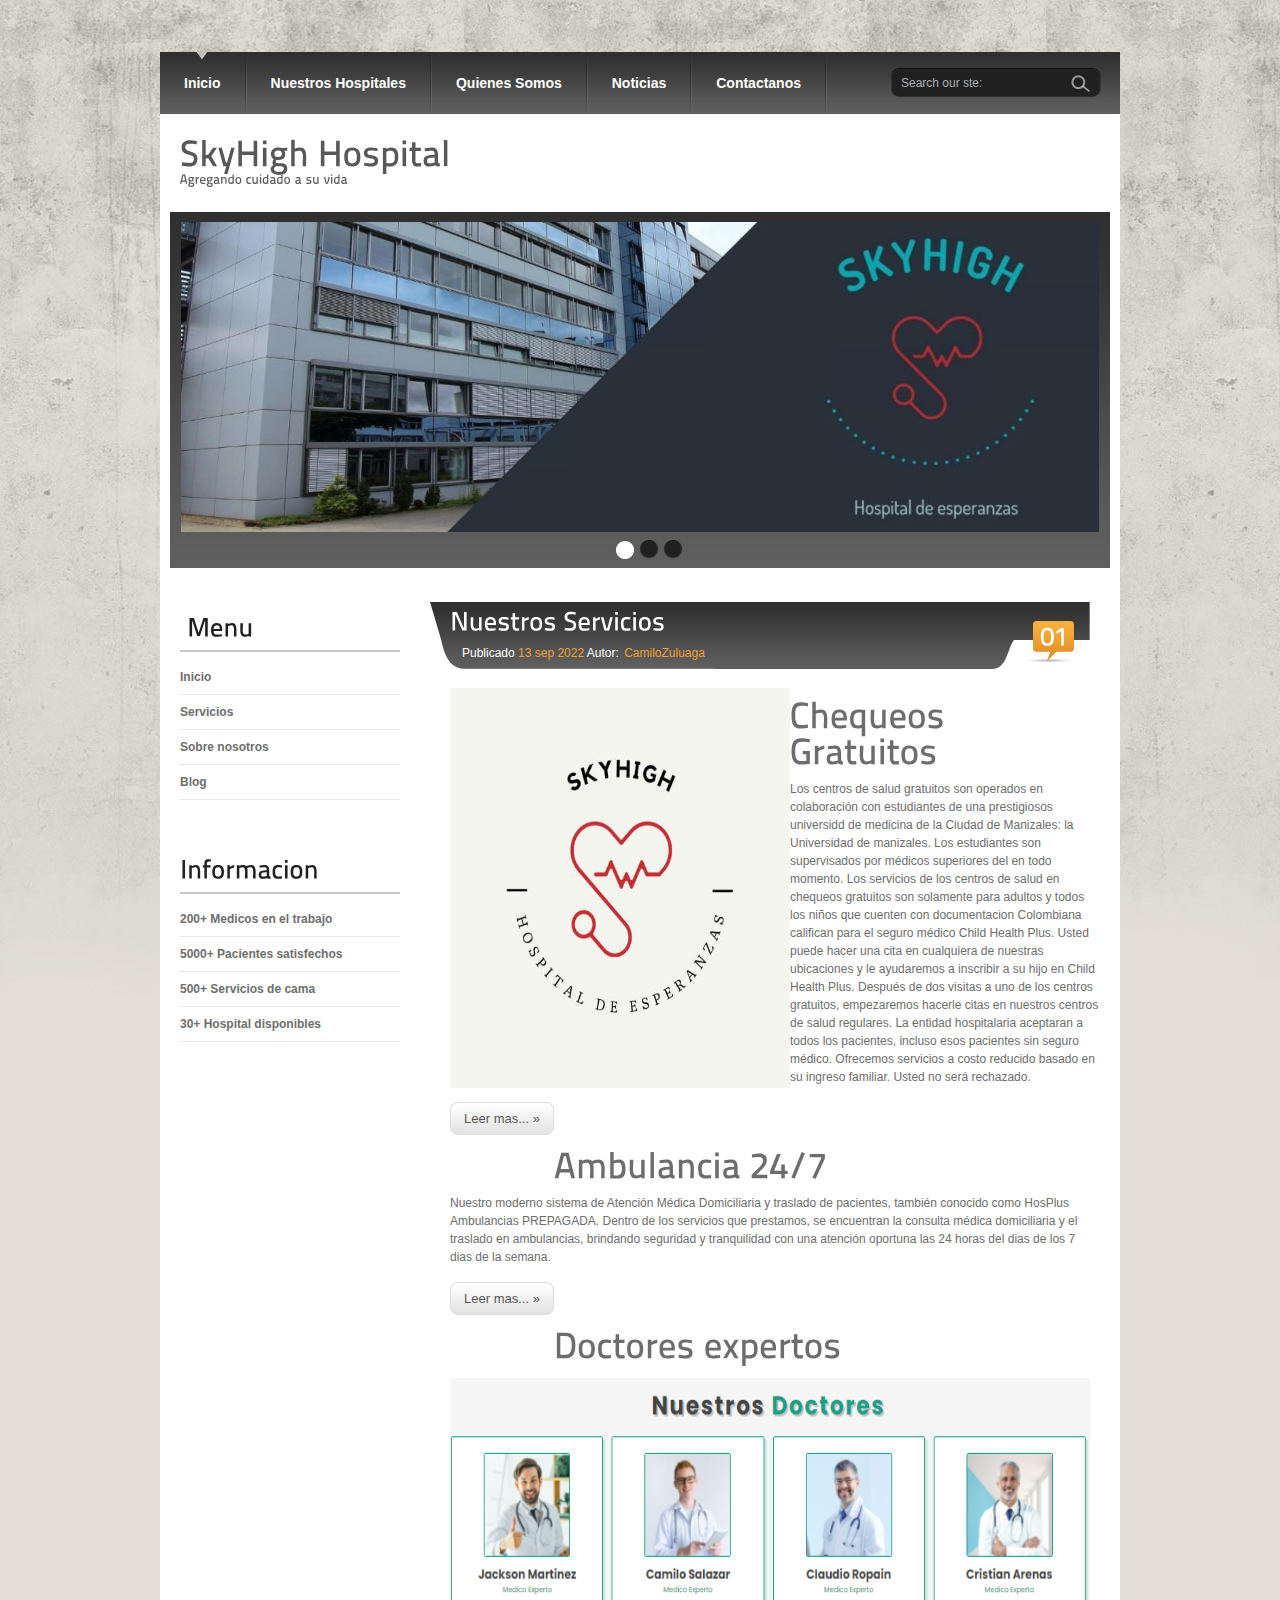
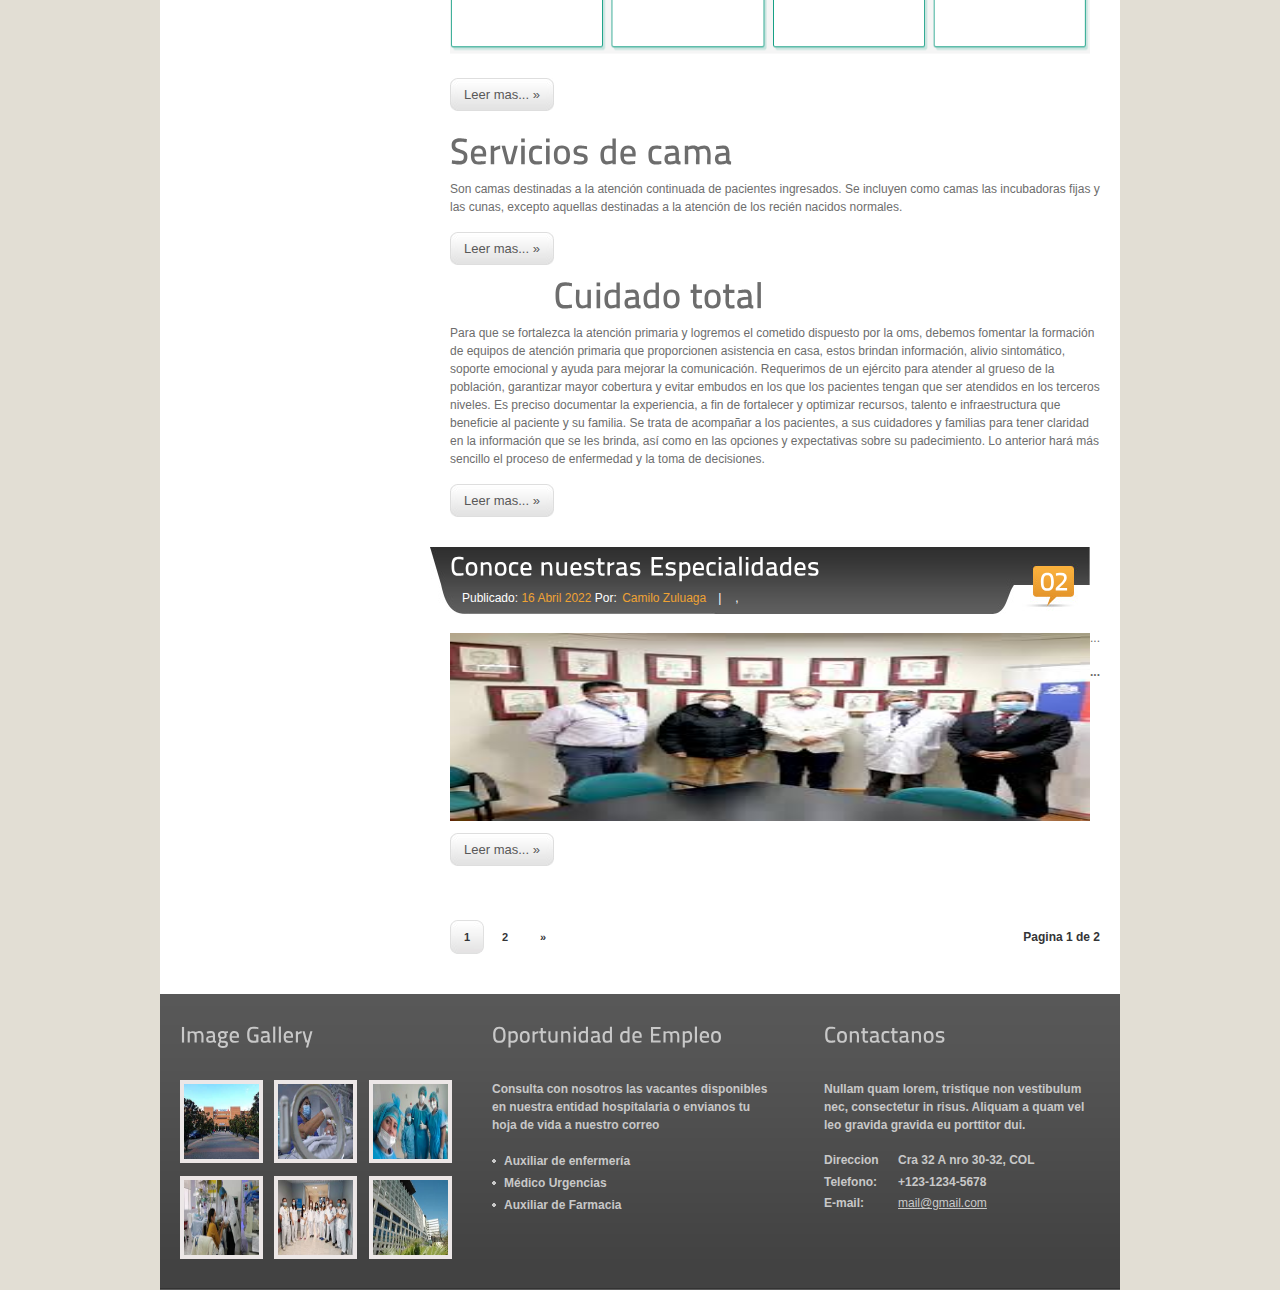
<file: Trabajo Semana Santa/Taller/Hospital/index.html>
<head>
<title>SkyHigh Hospital</title>
<meta http-equiv="Content-Type" content="text/html; charset=utf-8" />
<link href="css/style.css" rel="stylesheet" type="text/css" />
<link rel="stylesheet" type="text/css" href="css/coin-slider.css" />
<script type="text/javascript" src="js/cufon-yui.js"></script>
<script type="text/javascript" src="js/cufon-titillium-600.js"></script>
<script type="text/javascript" src="js/jquery-1.4.2.min.js"></script>
<script type="text/javascript" src="js/script.js"></script>
<script type="text/javascript" src="js/coin-slider.min.js"></script>
</head>
<body>
<div class="main">
  <div class="header">
    <div class="header_resize">
      <div class="menu_nav">
        <ul>
          <li class="active"><a href="index.html"><span>Inicio</span></a></li>
          <li><a href="support.html"><span>Nuestros Hospitales</span></a></li>
          <li><a href="about.html"><span>Quienes Somos</span></a></li>
          <li><a href="blog.html"><span>Noticias</span></a></li>
          <li><a href="contact.html"><span>Contactanos</span></a></li>
        </ul>
      </div>
      <div class="searchform">
        <form id="formsearch" name="formsearch" method="post" action="#">
          <span>
          <input name="editbox_search" class="editbox_search" id="editbox_search" maxlength="80" value="Search our ste:" type="text" />
          </span>
          <input name="button_search" src="images/search.gif" class="button_search" type="image" />
        </form>
      </div>
      <div class="clr"></div>
      <div class="logo">
        <h1><a href="index.html">SkyHigh <span>Hospital</span> <small>Agregando cuidado a su vida</small></a></h1>
      </div>
      <div class="clr"></div>
      <div class="slider">
        <div id="coin-slider"> <a href="#"><img src="images/slide1.jpg" width="118" height="110" alt="" /> </a> <a href="#"><img src="images/slide2.jpg" width="918" height="310" alt="" /> </a> <a href="#"><img src="images/slide3.jpg" width="918" height="310" alt="" /> </a> </div>
        <div class="clr"></div>
      </div>
      <div class="clr"></div>
    </div>
  </div>
  <div class="content">
    <div class="content_resize">
      <div class="mainbar">
        <div class="article">
          <h2><span>Nuestros </span>Servicios</h2>
          <p class="infopost">Publicado  <span class="date">13 sep 2022</span> Autor: <a href="#">CamiloZuluaga</a> <a href="#" class="com"><span>01</span></a> </p>
          <div class="clr"></div>
          <div class="img"><img src="images/img1.jpg" width="340" height="400" alt="" class="fl" /></div>
          <div class="post_content">

            <h1>Chequeos Gratuitos</h1>
            <p>Los centros de salud gratuitos son operados en colaboración con estudiantes de una prestigiosos universidd de medicina de la Ciudad de Manizales: la Universidad de manizales. Los estudiantes son supervisados por médicos superiores del en todo momento. Los servicios de los centros de salud en chequeos gratuitos son solamente para adultos y todos los niños que cuenten con documentacion Colombiana califican para el seguro médico Child Health Plus. Usted puede hacer una cita en cualquiera de nuestras ubicaciones y le ayudaremos a inscribir a su hijo en Child Health Plus. Después de dos visitas a uno de los centros gratuitos, empezaremos hacerle citas en nuestros centros de salud regulares. La entidad hospitalaria aceptaran a todos los pacientes, incluso esos pacientes sin seguro médico. Ofrecemos servicios a costo reducido basado en su ingreso familiar. Usted no será rechazado. </p>
            <p class="spec"><a href="#" class="rm">Leer mas... &raquo;</a></p>

            <h1>Ambulancia 24/7</h1>
            <p>Nuestro moderno sistema de Atención Médica Domiciliaria y traslado de pacientes, también conocido como HosPlus Ambulancias PREPAGADA. Dentro de los servicios que prestamos, se encuentran la consulta médica domiciliaria y el traslado en ambulancias, brindando seguridad y tranquilidad con una atención oportuna las 24 horas del dias de los 7 dias de la semana.</p>
            <p class="spec"><a href="#" class="rm">Leer mas... &raquo;</a></p>

            <h1>Doctores expertos</h1>
            <div class="img"><img src="images/img4.jpg" width="640" height="288" alt="" class="fl" /></div>
            <br> <br>
            <p class="spec"><a href="#" class="rm">Leer mas... &raquo;</a></p>
<div>
  <p class="color"> Hola</p>
</div>
            <h1>Servicios de cama</h1>
            <p>Son camas destinadas a la atención continuada de pacientes ingresados. Se incluyen como camas las incubadoras fijas y las cunas, excepto aquellas destinadas a la atención de los recién nacidos normales.</p>
            <p class="spec"><a href="#" class="rm">Leer mas... &raquo;</a></p>

            <h1>Cuidado total</h1>
            <p>Para que se fortalezca la atención primaria y logremos el cometido dispuesto por la oms, debemos fomentar la formación de equipos de atención primaria que proporcionen asistencia en casa, estos brindan información, alivio sintomático, soporte emocional y ayuda para mejorar la comunicación. Requerimos de un ejército para atender al grueso de la población, garantizar mayor cobertura y evitar embudos en los que los pacientes tengan que ser atendidos en los terceros niveles. Es preciso documentar la experiencia, a fin de fortalecer y optimizar recursos, talento e infraestructura que beneficie al paciente y su familia. Se trata de acompañar a los pacientes, a sus cuidadores y familias para tener claridad en la información que se les brinda, así como en las opciones y expectativas sobre su padecimiento. Lo anterior hará más sencillo el proceso de enfermedad y la toma de decisiones.</p>
            <p class="spec"><a href="#" class="rm">Leer mas... &raquo;</a></p>

            
          </div>



          <div class="clr"></div>
        </div>
        <div class="article">
          <h2><span>Conoce nuestras</span> Especialidades</h2>
          <p class="infopost">Publicado: <span class="date">16 Abril 2022</span> Por: <a href="#">Camilo Zuluaga</a> &nbsp;&nbsp;|&nbsp;&nbsp; <a href="#"></a>, <a href="#"></a> <a href="#" class="com"><span>02</span></a></p>
          <div class="clr"></div>
          <div class="img"><img src="images/img2.jpg" width="640" height="188" alt="" class="fl" /></div>
          <div class="post_content">
            <p>...</p>
            <p><strong>...</p>
            <p class="spec"><a href="#" class="rm">Leer mas... &raquo;</a></p>
          </div>
          <div class="clr"></div>
        </div>
        <p class="pages"><small>Pagina 1 de 2</small> <span>1</span> <a href="#">2</a> <a href="#">&raquo;</a></p>
      </div>
      <div class="sidebar">
        <div class="gadget">
          <h2 class="star"><span></span> Menu</h2>
          <div class="clr"></div>
          <ul class="sb_menu">
            <li><a href="#">Inicio</a></li>
            <li><a href="#">Servicios</a></li>
            <li><a href="#">Sobre nosotros</a></li>
            <li><a href="#">Blog</a></li>
          </ul>
        </div>
        <div class="gadget">
          <h2 class="star"><span>Informacion</span></h2>
          <div class="clr"></div>
          <ul class="ex_menu">
            <li><a href="#">200+ Medicos en el trabajo</a><br />
              
            <li><a href="#">5000+ Pacientes satisfechos</a><br />
              
            <li><a href="#">500+ Servicios de cama</a><br />
              
            <li><a href="#">30+ Hospital disponibles</a><br />
              
              
          </ul>
        </div>
      </div>
      <div class="clr"></div>
    </div>
  </div>
  <div class="fbg">
    <div class="fbg_resize">
      <div class="col c1">
        <h2><span>Image</span> Gallery</h2>
        <a href="#"><img src="images/gal1.jpg" width="75" height="75" alt="" class="gal" /></a> <a href="#"><img src="images/gal2.jpg" width="75" height="75" alt="" class="gal" /></a> <a href="#"><img src="images/gal3.jpg" width="75" height="75" alt="" class="gal" /></a> <a href="#"><img src="images/gal4.jpg" width="75" height="75" alt="" class="gal" /></a> <a href="#"><img src="images/gal5.jpg" width="75" height="75" alt="" class="gal" /></a> <a href="#"><img src="images/gal6.jpg" width="75" height="75" alt="" class="gal" /></a> </div>
      <div class="col c2">
        <h2><span>Oportunidad de</span> Empleo</h2>
        <p>Consulta con nosotros las vacantes disponibles en nuestra entidad hospitalaria o envianos tu hoja de vida a nuestro correo</p>
        <ul class="fbg_ul">
          <li><a href="#">Auxiliar de enfermería</a></li>
          <li><a href="#">Médico Urgencias</a></li>
          <li><a href="#">Auxiliar de Farmacia </a></li>
        </ul>
      </div>
      <div class="col c3">
        <h2><span>Contactanos</span> </h2>
        <p>Nullam quam lorem, tristique non vestibulum nec, consectetur in risus. Aliquam a quam vel leo gravida gravida eu porttitor dui.</p>
        <p class="contact_info"> 
          <span>Direccion</span> Cra 32 A nro 30-32, COL<br />
          <span>Telefono:</span> +123-1234-5678<br />
          <span>E-mail:</span> <a href="#">mail@gmail.com</a> </p>
      </div>
      <div class="clr"></div>
    </div>
  </div>
  <div class="footer">
    <div class="footer_resize">
      
      <div style="clear:both;"></div>
    </div>
  </div>
</div>
</body>
</html>
</file>
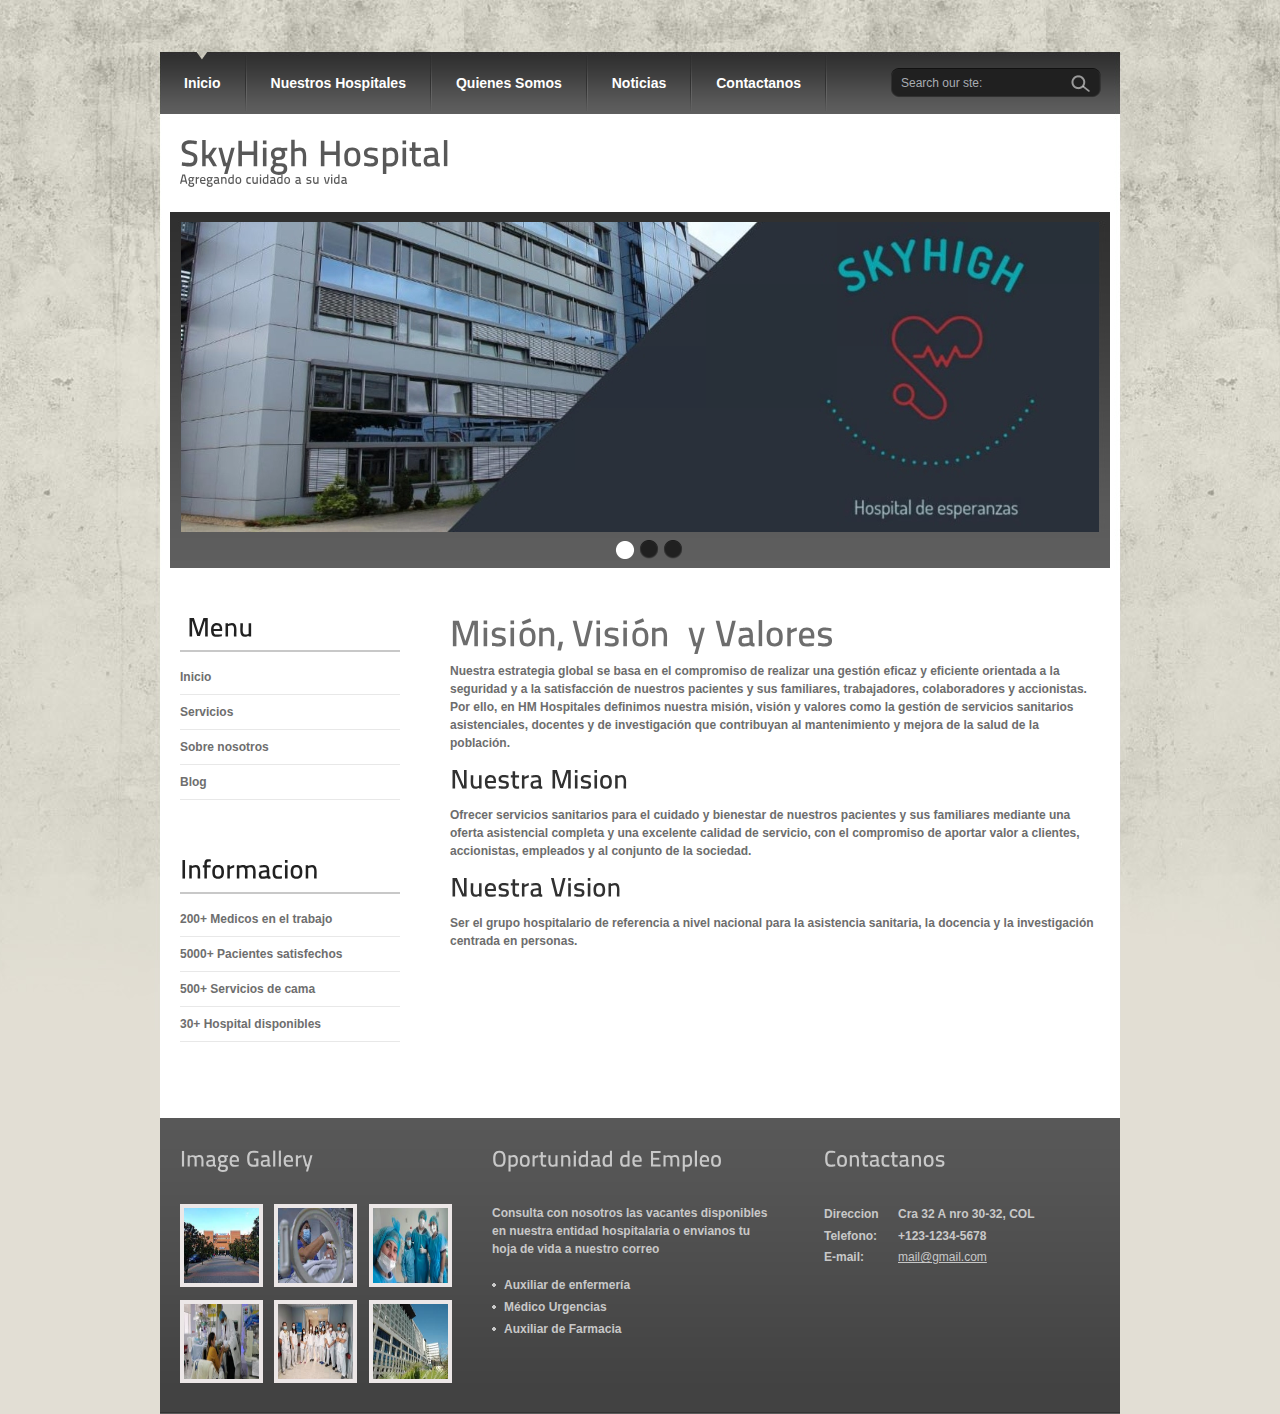
<file: Trabajo Semana Santa/Taller/Hospital/about.html>
<head>
<title>SkyHigh Hospital | Quienes Somos</title>
<meta http-equiv="Content-Type" content="text/html; charset=utf-8" />
<link href="css/style.css" rel="stylesheet" type="text/css" />
<link rel="stylesheet" type="text/css" href="css/coin-slider.css" />
<script type="text/javascript" src="js/cufon-yui.js"></script>
<script type="text/javascript" src="js/cufon-titillium-600.js"></script>
<script type="text/javascript" src="js/jquery-1.4.2.min.js"></script>
<script type="text/javascript" src="js/script.js"></script>
<script type="text/javascript" src="js/coin-slider.min.js"></script>
</head>
<body>
<div class="main subpage">
  <div class="header">
    <div class="header_resize">
      <div class="menu_nav">
        <ul>
          <li class="active"><a href="index.html"><span>Inicio</span></a></li>
          <li><a href="support.html"><span>Nuestros Hospitales</span></a></li>
          <li><a href="about.html"><span>Quienes Somos</span></a></li>
          <li><a href="blog.html"><span>Noticias</span></a></li>
          <li><a href="contact.html"><span>Contactanos</span></a></li>
        </ul>
      </div>
      <div class="searchform">
        <form id="formsearch" name="formsearch" method="post" action="#">
          <span>
          <input name="editbox_search" class="editbox_search" id="editbox_search" maxlength="80" value="Search our ste:" type="text" />
          </span>
          <input name="button_search" src="images/search.gif" class="button_search" type="image" />
        </form>
      </div>
      <div class="clr"></div>
      <div class="logo">
        <h1><a href="index.html">SkyHigh <span>Hospital</span> <small>Agregando cuidado a su vida</small></a></h1>
      </div>
      <div class="clr"></div>
      <div class="slider">
        <div id="coin-slider"> <a href="#"><img src="images/slide1.jpg" width="918" height="310" alt="" /> </a> <a href="#"><img src="images/slide2.jpg" width="918" height="310" alt="" /> </a> <a href="#"><img src="images/slide3.jpg" width="918" height="310" alt="" /> </a> </div>
        <div class="clr"></div>
      </div>
      <div class="clr"></div>
    </div>
  </div>
  <div class="content">
    <div class="content_resize">
      <div class="mainbar">
        <div class="article">
          <h1><span>Misión, Visión </span> y Valores</h2>
          <div class="clr"></div>
          <p><strong>Nuestra estrategia global se basa en el compromiso de realizar una gestión eficaz y eficiente orientada a la seguridad y a la satisfacción de nuestros pacientes y sus familiares, trabajadores, colaboradores y accionistas.
            ​​​​​​Por ello, en HM Hospitales definimos nuestra misión, visión y valores como la gestión de servicios sanitarios asistenciales, docentes y de investigación que contribuyan al mantenimiento y mejora de la salud de la población.</p>
        
        <h2>Nuestra Mision</h2>
        <div class="clr"></div>
          <p><strong>Ofrecer servicios sanitarios para el cuidado y bienestar de nuestros pacientes y sus familiares mediante una oferta asistencial completa y una excelente calidad de servicio, con el compromiso de aportar valor a clientes, accionistas, empleados y al conjunto de la sociedad. </p>
          
        <h2>Nuestra Vision</h2>
        <div class="clr"></div>
          <p><strong>Ser el grupo hospitalario de referencia a nivel nacional para la asistencia sanitaria, la docencia y la investigación centrada en personas. </p>
        
            
      </div>
        
      </div>
      <div class="sidebar">
        <div class="gadget">
          <h2 class="star"><span></span> Menu</h2>
          <div class="clr"></div>
          <ul class="sb_menu">
            <li><a href="#">Inicio</a></li>
            <li><a href="#">Servicios</a></li>
            <li><a href="#">Sobre nosotros</a></li>
            <li><a href="#">Blog</a></li>
          </ul>
        </div>
        <div class="gadget">
          <h2 class="star"><span>Informacion</span></h2>
          <div class="clr"></div>
          <ul class="ex_menu">
            <li><a href="#">200+ Medicos en el trabajo</a><br />
              
            <li><a href="#">5000+ Pacientes satisfechos</a><br />
              
            <li><a href="#">500+ Servicios de cama</a><br />
              
            <li><a href="#">30+ Hospital disponibles</a><br />
          </ul>
        </div>
      </div>
      <div class="clr"></div>
    </div>
  </div>
  <div class="fbg">
    <div class="fbg_resize">
      <div class="col c1">
        <h2><span>Image</span> Gallery</h2>
        <a href="#"><img src="images/gal1.jpg" width="75" height="75" alt="" class="gal" /></a> <a href="#"><img src="images/gal2.jpg" width="75" height="75" alt="" class="gal" /></a> <a href="#"><img src="images/gal3.jpg" width="75" height="75" alt="" class="gal" /></a> <a href="#"><img src="images/gal4.jpg" width="75" height="75" alt="" class="gal" /></a> <a href="#"><img src="images/gal5.jpg" width="75" height="75" alt="" class="gal" /></a> <a href="#"><img src="images/gal6.jpg" width="75" height="75" alt="" class="gal" /></a> </div>
      <div class="col c2">
        <h2><span>Oportunidad de</span> Empleo</h2>
        <p>Consulta con nosotros las vacantes disponibles en nuestra entidad hospitalaria o envianos tu hoja de vida a nuestro correo</p>
        <ul class="fbg_ul">
          <li><a href="#">Auxiliar de enfermería</a></li>
          <li><a href="#">Médico Urgencias</a></li>
          <li><a href="#">Auxiliar de Farmacia </a></li>
        </ul>
      </div>
      <div class="col c3">
        <h2><span>Contactanos</span> </h2>
        
        <p class="contact_info"> 
          <span>Direccion</span> Cra 32 A nro 30-32, COL<br />
          <span>Telefono:</span> +123-1234-5678<br />
          <span>E-mail:</span> <a href="#">mail@gmail.com</a> </p>
      </div>
      <div class="clr"></div>
    </div>
  </div>
  <div class="footer">
    <div class="footer_resize">

    </div>
  </div>
</div>
</body>
</html>
</file>
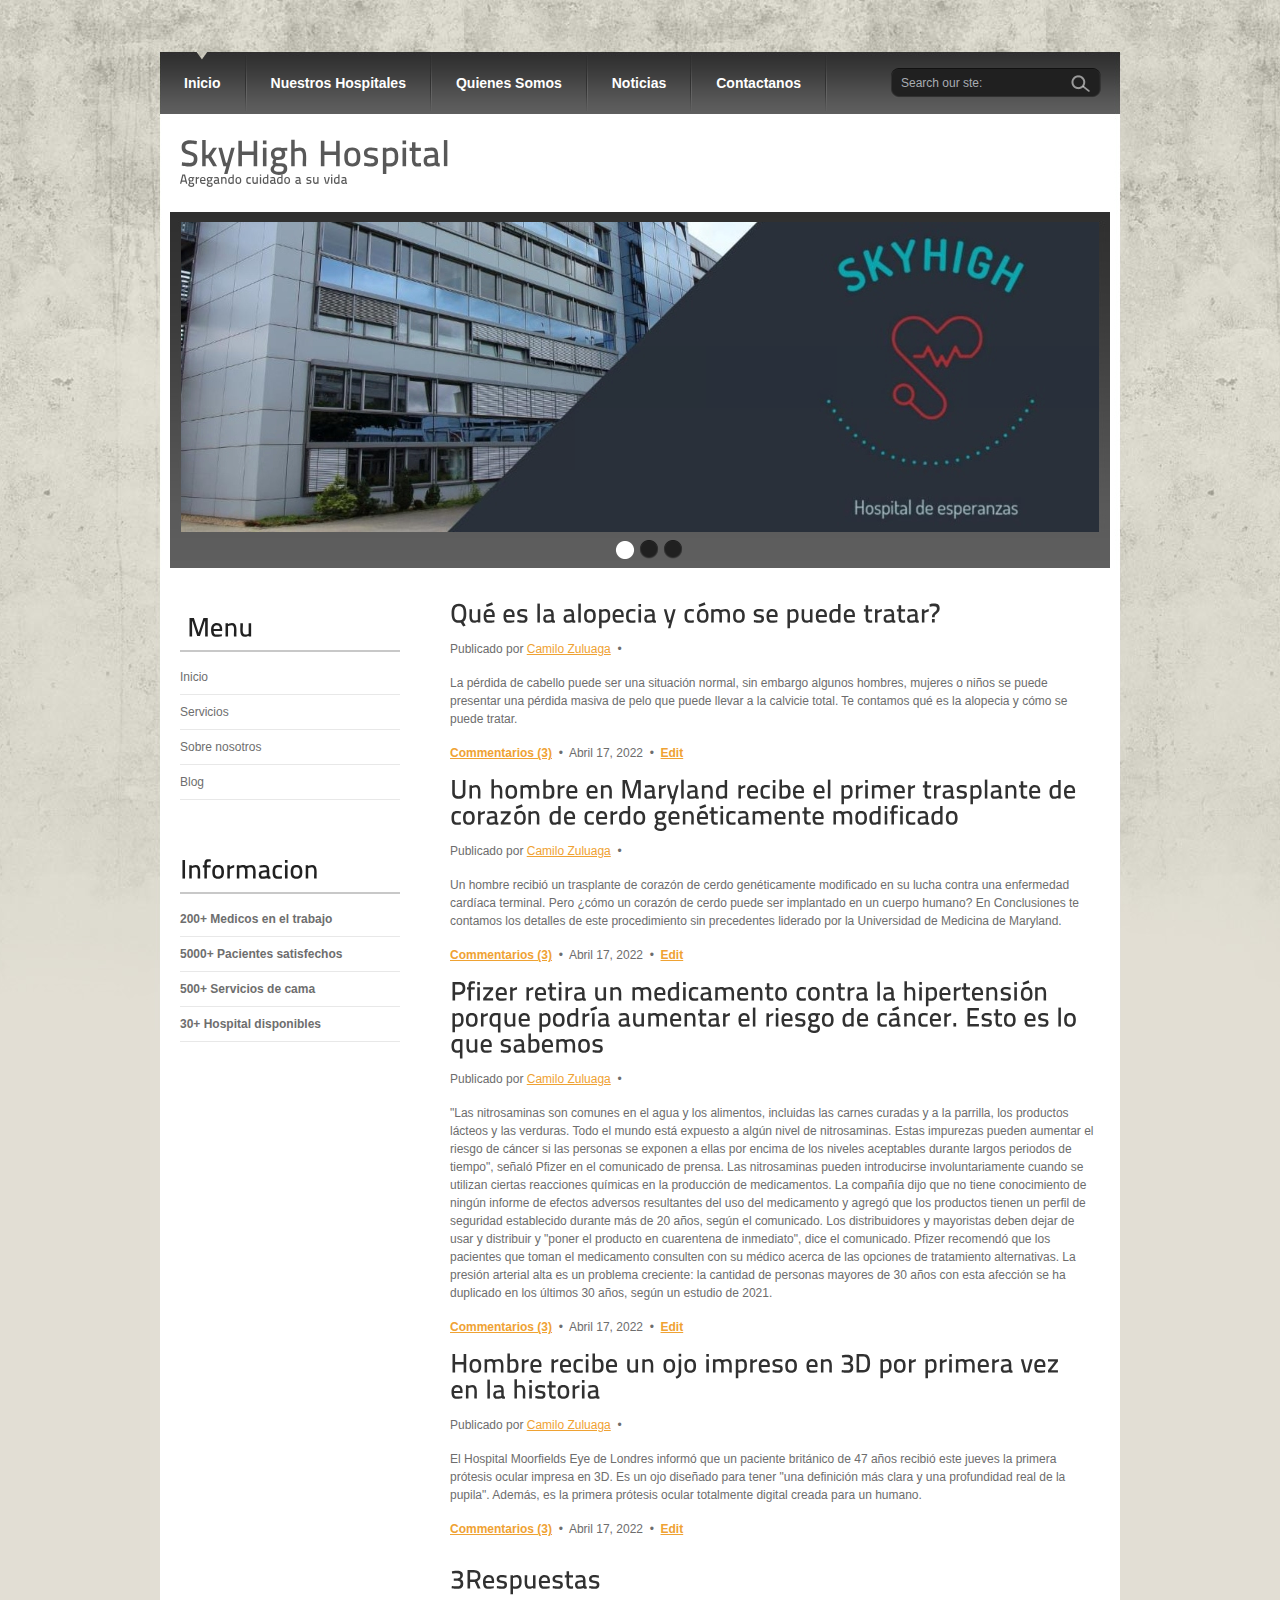
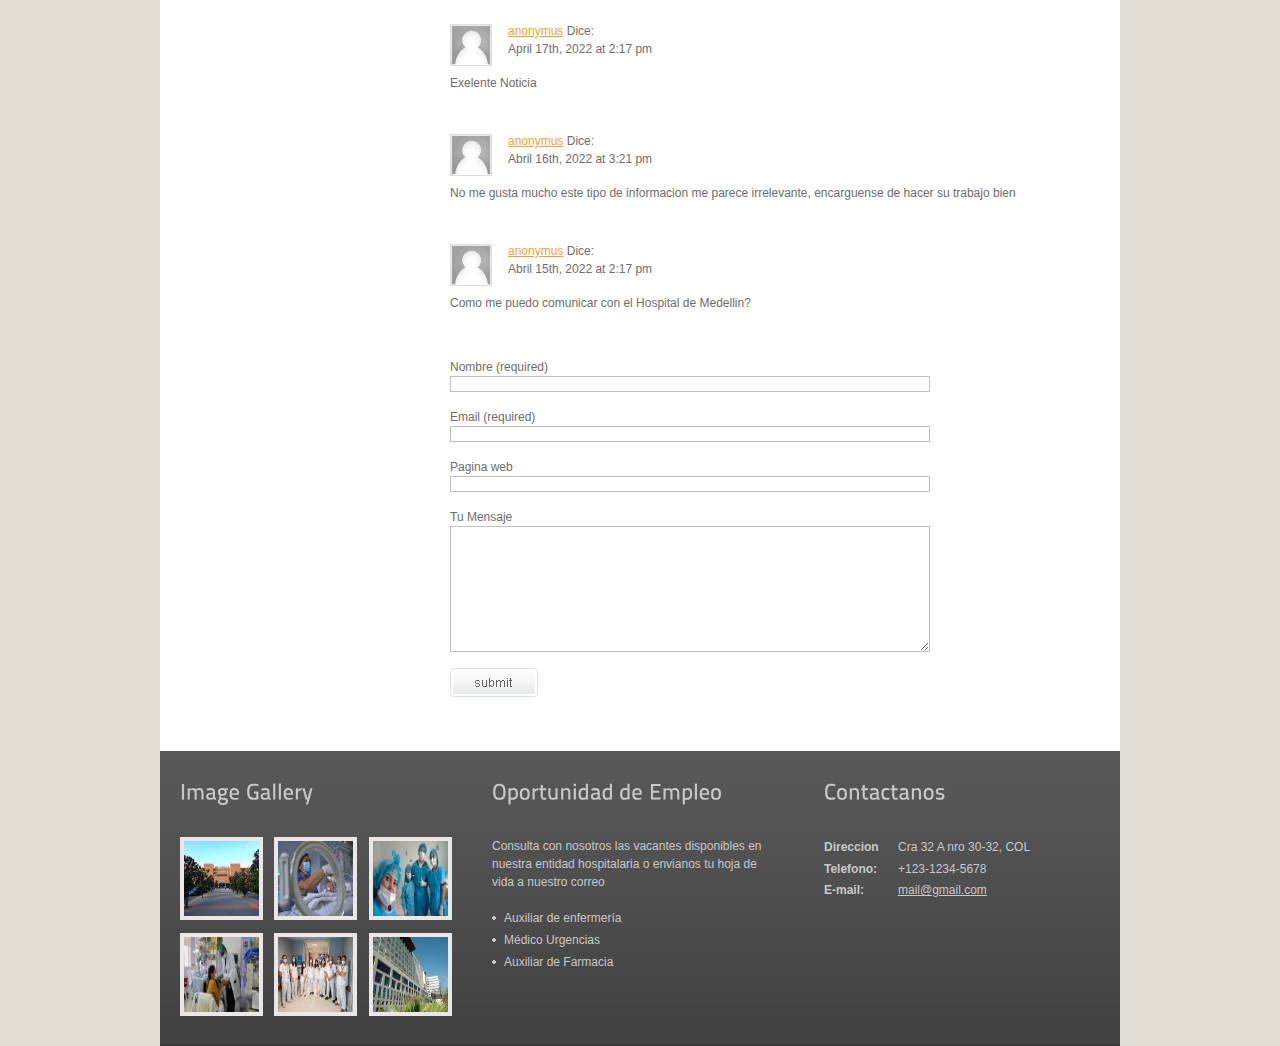
<file: Trabajo Semana Santa/Taller/Hospital/blog.html>
<head>
<title>SkyHigh Hospital | Blog</title>
<meta http-equiv="Content-Type" content="text/html; charset=utf-8" />
<link href="css/style.css" rel="stylesheet" type="text/css" />
<link rel="stylesheet" type="text/css" href="css/coin-slider.css" />
<script type="text/javascript" src="js/cufon-yui.js"></script>
<script type="text/javascript" src="js/cufon-titillium-600.js"></script>
<script type="text/javascript" src="js/jquery-1.4.2.min.js"></script>
<script type="text/javascript" src="js/script.js"></script>
<script type="text/javascript" src="js/coin-slider.min.js"></script>
</head>
<body>
<div class="main subpage">
  <div class="header">
    <div class="header_resize">
      <div class="menu_nav">
        <ul>
          <li class="active"><a href="index.html"><span>Inicio</span></a></li>
          <li><a href="support.html"><span>Nuestros Hospitales</span></a></li>
          <li><a href="about.html"><span>Quienes Somos</span></a></li>
          <li><a href="blog.html"><span>Noticias</span></a></li>
          <li><a href="contact.html"><span>Contactanos</span></a></li>
        </ul>
      </div>
      <div class="searchform">
        <form id="formsearch" name="formsearch" method="post" action="#">
          <span>
          <input name="editbox_search" class="editbox_search" id="editbox_search" maxlength="80" value="Search our ste:" type="text" />
          </span>
          <input name="button_search" src="images/search.gif" class="button_search" type="image" />
        </form>
      </div>
      <div class="clr"></div>
      <div class="logo">
        <h1><a href="index.html">SkyHigh <span>Hospital</span> <small>Agregando cuidado a su vida</small></a></h1>
      </div>
      <div class="clr"></div>
      <div class="slider">
        <div id="coin-slider"> <a href="#"><img src="images/slide1.jpg" width="918" height="310" alt="" /> </a> <a href="#"><img src="images/slide2.jpg" width="918" height="310" alt="" /> </a> <a href="#"><img src="images/slide3.jpg" width="918" height="310" alt="" /> </a> </div>
        <div class="clr"></div>
      </div>
      <div class="clr"></div>
    </div>
  </div>
  <div class="content">
    <div class="content_resize">
      <div class="mainbar">
        <div class="article">
          <h2><span>¿Qué es la alopecia y cómo se puede tratar?</span> </h2>
          <div class="clr"></div>
          <p>Publicado por <a href="#">Camilo Zuluaga</a> <span>&nbsp;&bull;&nbsp;</p>
          <p>La pérdida de cabello puede ser una situación normal, sin embargo algunos hombres, mujeres o niños se puede presentar una pérdida masiva de pelo que puede llevar a la calvicie total. Te contamos qué es la alopecia y cómo se puede tratar.</p>
          <p><a href="#"><strong>Commentarios (3)</strong></a> <span>&nbsp;&bull;&nbsp;</span> Abril 17, 2022 <span>&nbsp;&bull;&nbsp;</span> <a href="#"><strong>Edit</strong></a></p>

          <h2><span>Un hombre en Maryland recibe el primer trasplante de corazón de cerdo genéticamente modificado</span> </h2>
          <div class="clr"></div>
          <p>Publicado por <a href="#">Camilo Zuluaga</a> <span>&nbsp;&bull;&nbsp;</p>
            
          <p>Un hombre recibió un trasplante de corazón de cerdo genéticamente modificado en su lucha contra una enfermedad cardíaca terminal. Pero ¿cómo un corazón de cerdo puede ser implantado en un cuerpo humano? En Conclusiones te contamos los detalles de este procedimiento sin precedentes liderado por la Universidad de Medicina de Maryland.</p>
          <p><a href="#"><strong>Commentarios (3)</strong></a> <span>&nbsp;&bull;&nbsp;</span> Abril 17, 2022 <span>&nbsp;&bull;&nbsp;</span> <a href="#"><strong>Edit</strong></a></p>

          <h2><span>Pfizer retira un medicamento contra la hipertensión porque podría aumentar el riesgo de cáncer. Esto es lo que sabemos</span> </h2>
          <div class="clr"></div>
          <p>Publicado por <a href="#">Camilo Zuluaga</a> <span>&nbsp;&bull;&nbsp;</p>
            
          <p>"Las nitrosaminas son comunes en el agua y los alimentos, incluidas las carnes curadas y a la parrilla, los productos lácteos y las verduras. Todo el mundo está expuesto a algún nivel de nitrosaminas. Estas impurezas pueden aumentar el riesgo de cáncer si las personas se exponen a ellas por encima de los niveles aceptables durante largos periodos de tiempo", señaló Pfizer en el comunicado de prensa.

            Las nitrosaminas pueden introducirse involuntariamente cuando se utilizan ciertas reacciones químicas en la producción de medicamentos.
            
            La compañía dijo que no tiene conocimiento de ningún informe de efectos adversos resultantes del uso del medicamento y agregó que los productos tienen un perfil de seguridad establecido durante más de 20 años, según el comunicado.
            
            Los distribuidores y mayoristas deben dejar de usar y distribuir y "poner el producto en cuarentena de inmediato", dice el comunicado.
            
            Pfizer recomendó que los pacientes que toman el medicamento consulten con su médico acerca de las opciones de tratamiento alternativas.
            
            La presión arterial alta es un problema creciente: la cantidad de personas mayores de 30 años con esta afección se ha duplicado en los últimos 30 años, según un estudio de 2021.</p>
          <p><a href="#"><strong>Commentarios (3)</strong></a> <span>&nbsp;&bull;&nbsp;</span> Abril 17, 2022 <span>&nbsp;&bull;&nbsp;</span> <a href="#"><strong>Edit</strong></a></p>

          <h2><span>Hombre recibe un ojo impreso en 3D por primera vez en la historia</span> </h2>
          <div class="clr"></div>
          <p>Publicado por <a href="#">Camilo Zuluaga</a> <span>&nbsp;&bull;&nbsp;</p>
          <p>El Hospital Moorfields Eye de Londres informó que un paciente británico de 47 años recibió este jueves la primera prótesis ocular impresa en 3D. Es un ojo diseñado para tener "una definición más clara y una profundidad real de la pupila". Además, es la primera prótesis ocular totalmente digital creada para un humano.</p>
          <p><a href="#"><strong>Commentarios (3)</strong></a> <span>&nbsp;&bull;&nbsp;</span> Abril 17, 2022 <span>&nbsp;&bull;&nbsp;</span> <a href="#"><strong>Edit</strong></a></p>


        

          
        </div>
        <div class="article">
          <h2><span>3</span>Respuestas</h2>
          <div class="clr"></div>
          <div class="comment"> <a href="#"><img src="images/userpic.gif" width="40" height="40" alt="" class="userpic" /></a>
            <p><a href="#">anonymus</a> Dice:<br />
              April 17th, 2022 at 2:17 pm</p>
            <p>Exelente Noticia</p>
          </div>
          <div class="comment"> <a href="#"><img src="images/userpic.gif" width="40" height="40" alt="" class="userpic" /></a>
            <p><a href="#">anonymus</a> Dice:<br />
              Abril 16th, 2022 at 3:21 pm</p>
            <p> No me gusta mucho este tipo de informacion me parece irrelevante, encarguense de hacer su trabajo bien</p>
          </div>
          <div class="comment"> <a href="#"><img src="images/userpic.gif" width="40" height="40" alt="" class="userpic" /></a>
            <p><a href="#">anonymus</a> Dice:<br />
              Abril 15th, 2022 at 2:17 pm</p>
            <p>Como me puedo comunicar con el Hospital de Medellin?</p>
          </div>
        </div>
        <div class="article">

            <ol>
              <li>
                <label for="name">Nombre (required)</label>
                <input id="name" name="name" class="text" />
              </li>
              <li>
                <label for="email">Email (required)</label>
                <input id="email" name="email" class="text" />
              </li>
              <li>
                <label for="website">Pagina web</label>
                <input id="website" name="website" class="text" />
              </li>
              <li>
                <label for="message">Tu Mensaje</label>
                <textarea id="message" name="message" rows="8" cols="50"></textarea>
              </li>
              <li>
                <input type="image" name="imageField" id="imageField" src="images/submit.gif" class="send" />
                <div class="clr"></div>
              </li>
            </ol>
          </form>
        </div>
      </div>
      <div class="sidebar">
        <div class="gadget">
          <h2 class="star"><span></span> Menu</h2>
          <div class="clr"></div>
          <ul class="sb_menu">
            <li><a href="#">Inicio</a></li>
            <li><a href="#">Servicios</a></li>
            <li><a href="#">Sobre nosotros</a></li>
            <li><a href="#">Blog</a></li>
          </ul>
        </div>
        <div class="gadget">
          <h2 class="star"><span>Informacion</span></h2>
          <div class="clr"></div>
          <ul class="ex_menu">
            <li><a href="#">200+ Medicos en el trabajo</a><br />
              
            <li><a href="#">5000+ Pacientes satisfechos</a><br />
              
            <li><a href="#">500+ Servicios de cama</a><br />
              
            <li><a href="#">30+ Hospital disponibles</a><br />
          </ul>
        </div>
      </div>
      <div class="clr"></div>
    </div>
  </div>
  <div class="fbg">
    <div class="fbg_resize">
      <div class="col c1">
        <h2><span>Image</span> Gallery</h2>
        <a href="#"><img src="images/gal1.jpg" width="75" height="75" alt="" class="gal" /></a> <a href="#"><img src="images/gal2.jpg" width="75" height="75" alt="" class="gal" /></a> <a href="#"><img src="images/gal3.jpg" width="75" height="75" alt="" class="gal" /></a> <a href="#"><img src="images/gal4.jpg" width="75" height="75" alt="" class="gal" /></a> <a href="#"><img src="images/gal5.jpg" width="75" height="75" alt="" class="gal" /></a> <a href="#"><img src="images/gal6.jpg" width="75" height="75" alt="" class="gal" /></a> </div>
      <div class="col c2">
        <h2><span>Oportunidad de</span> Empleo</h2>
        <p>Consulta con nosotros las vacantes disponibles en nuestra entidad hospitalaria o envianos tu hoja de vida a nuestro correo</p>
        <ul class="fbg_ul">
          <li><a href="#">Auxiliar de enfermería</a></li>
          <li><a href="#">Médico Urgencias</a></li>
          <li><a href="#">Auxiliar de Farmacia </a></li>
        </ul>
      </div>
      <div class="col c3">
        <h2><span>Contactanos</span> </h2>
        
        <p class="contact_info"> 
          <span>Direccion</span> Cra 32 A nro 30-32, COL<br />
          <span>Telefono:</span> +123-1234-5678<br />
          <span>E-mail:</span> <a href="#">mail@gmail.com</a> </p>
      </div>
      <div class="clr"></div>
    </div>
  </div>
  <div class="footer">
    </div>
  </div>
</div>
</body>
</html>
</file>
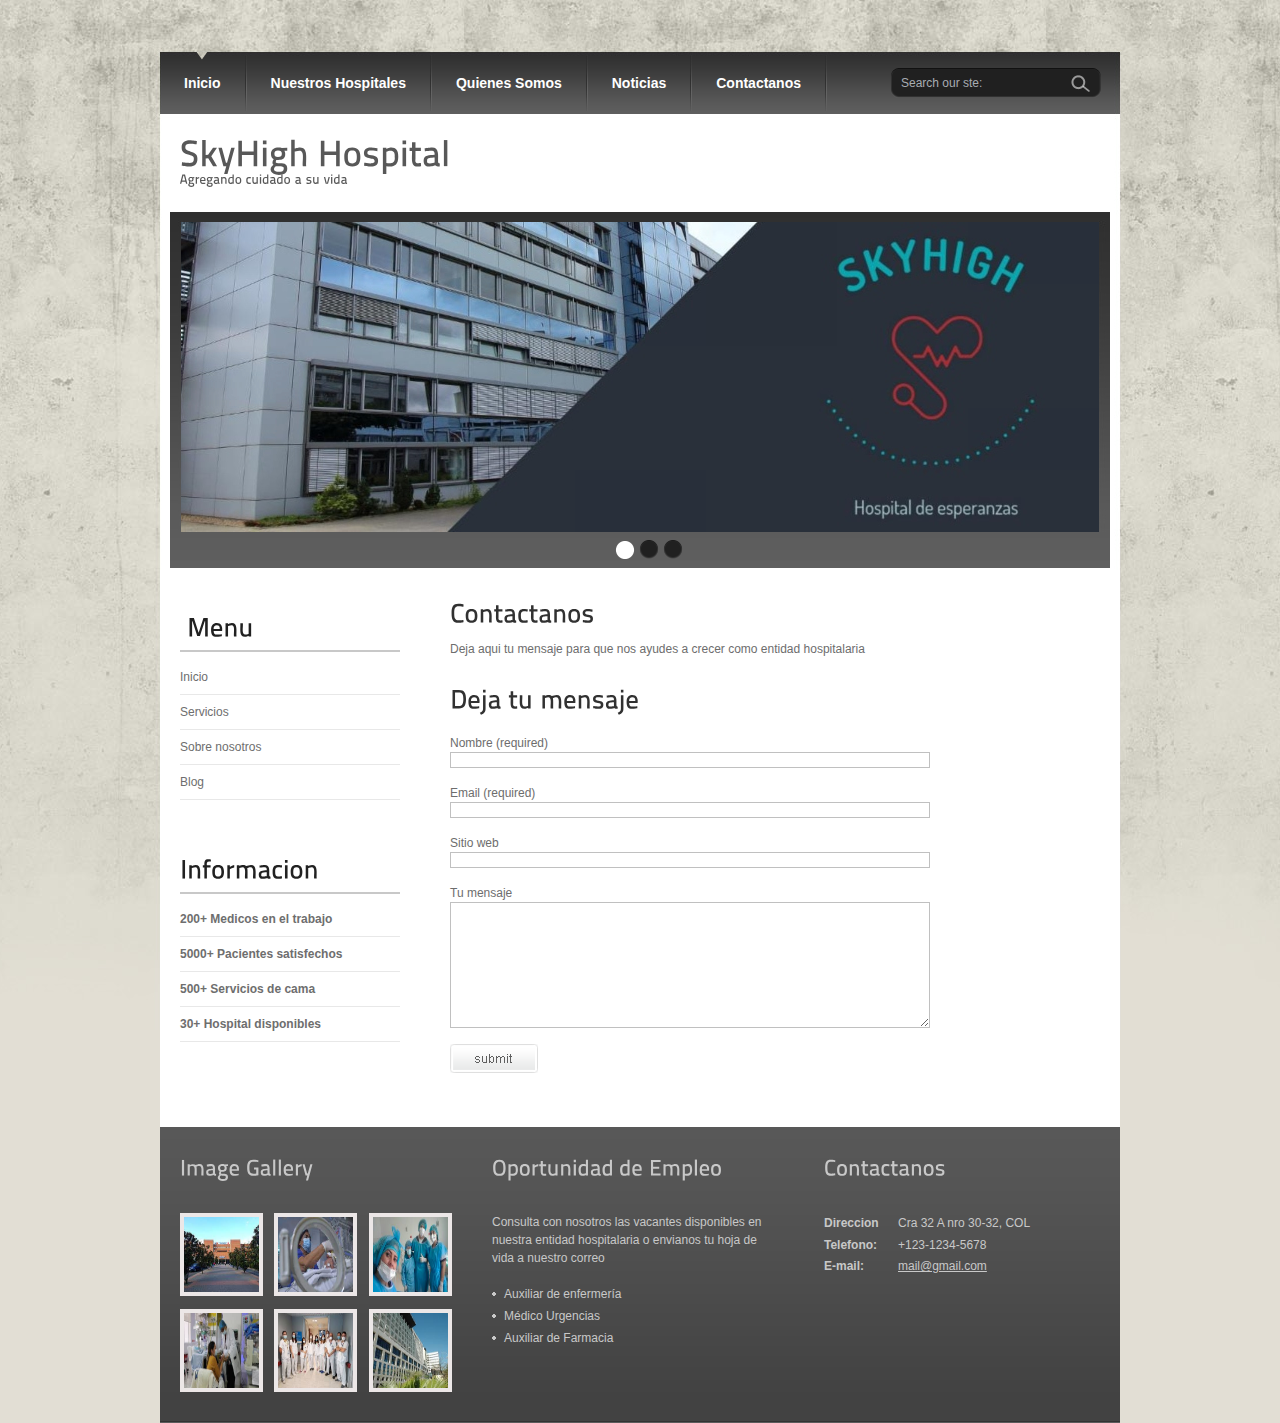
<file: Trabajo Semana Santa/Taller/Hospital/contact.html>
<head>
<title>SkyHigh Hospital | Contactanos</title>
<meta http-equiv="Content-Type" content="text/html; charset=utf-8" />
<link href="css/style.css" rel="stylesheet" type="text/css" />
<link rel="stylesheet" type="text/css" href="css/coin-slider.css" />
<script type="text/javascript" src="js/cufon-yui.js"></script>
<script type="text/javascript" src="js/cufon-titillium-600.js"></script>
<script type="text/javascript" src="js/jquery-1.4.2.min.js"></script>
<script type="text/javascript" src="js/script.js"></script>
<script type="text/javascript" src="js/coin-slider.min.js"></script>
</head>
<body>
<div class="main subpage">
  <div class="header">
    <div class="header_resize">
      <div class="menu_nav">
        <ul>
          <li class="active"><a href="index.html"><span>Inicio</span></a></li>
          <li><a href="support.html"><span>Nuestros Hospitales</span></a></li>
          <li><a href="about.html"><span>Quienes Somos</span></a></li>
          <li><a href="blog.html"><span>Noticias</span></a></li>
          <li><a href="contact.html"><span>Contactanos</span></a></li>
        </ul>
      </div>
      <div class="searchform">
        <form id="formsearch" name="formsearch" method="post" action="#">
          <span>
          <input name="editbox_search" class="editbox_search" id="editbox_search" maxlength="80" value="Search our ste:" type="text" />
          </span>
          <input name="button_search" src="images/search.gif" class="button_search" type="image" />
        </form>
      </div>
      <div class="clr"></div>
      <div class="logo">
        <h1><a href="index.html">SkyHigh <span>Hospital</span> <small>Agregando cuidado a su vida</small></a></h1>
      </div>
      <div class="clr"></div>
      <div class="slider">
        <div id="coin-slider"> <a href="#"><img src="images/slide1.jpg" width="918" height="310" alt="" /> </a> <a href="#"><img src="images/slide2.jpg" width="918" height="310" alt="" /> </a> <a href="#"><img src="images/slide3.jpg" width="918" height="310" alt="" /> </a> </div>
        <div class="clr"></div>
      </div>
      <div class="clr"></div>
    </div>
  </div>
  <div class="content">
    <div class="content_resize">
      <div class="mainbar">
        <div class="article">
          <h2><span>Contactanos</span></h2>
          <div class="clr"></div>
          <p>Deja aqui tu mensaje para que nos ayudes a crecer como entidad hospitalaria</p>
        </div>
        <div class="article">
          <h2><span>Deja tu</span> mensaje</h2>
          <div class="clr"></div>
          <form action="#" method="post" id="sendemail">
            <ol>
              <li>
                <label for="name">Nombre (required)</label>
                <input id="name" name="name" class="text" />
              </li>
              <li>
                <label for="email">Email (required)</label>
                <input id="email" name="email" class="text" />
              </li>
              <li>
                <label for="website">Sitio web</label>
                <input id="website" name="website" class="text" />
              </li>
              <li>
                <label for="message">Tu mensaje</label>
                <textarea id="message" name="message" rows="8" cols="50"></textarea>
              </li>
              <li>
                <input type="image" name="imageField" id="imageField" src="images/submit.gif" class="send" />
                <div class="clr"></div>
              </li>
            </ol>
          </form>
        </div>
      </div>
      <div class="sidebar">
        <div class="gadget">
          <h2 class="star"><span></span> Menu</h2>
          <div class="clr"></div>
          <ul class="sb_menu">
            <li><a href="#">Inicio</a></li>
            <li><a href="#">Servicios</a></li>
            <li><a href="#">Sobre nosotros</a></li>
            <li><a href="#">Blog</a></li>
          </ul>
        </div>
        <div class="gadget">
          <h2 class="star"><span>Informacion</span></h2>
          <div class="clr"></div>
          <ul class="ex_menu">
            <li><a href="#">200+ Medicos en el trabajo</a><br />
              
            <li><a href="#">5000+ Pacientes satisfechos</a><br />
              
            <li><a href="#">500+ Servicios de cama</a><br />
              
            <li><a href="#">30+ Hospital disponibles</a><br />
          </ul>
        </div>
      </div>
      <div class="clr"></div>
    </div>
  </div>
  <div class="fbg">
    <div class="fbg_resize">
      <div class="col c1">
        <h2><span>Image</span> Gallery</h2>
        <a href="#"><img src="images/gal1.jpg" width="75" height="75" alt="" class="gal" /></a> <a href="#"><img src="images/gal2.jpg" width="75" height="75" alt="" class="gal" /></a> <a href="#"><img src="images/gal3.jpg" width="75" height="75" alt="" class="gal" /></a> <a href="#"><img src="images/gal4.jpg" width="75" height="75" alt="" class="gal" /></a> <a href="#"><img src="images/gal5.jpg" width="75" height="75" alt="" class="gal" /></a> <a href="#"><img src="images/gal6.jpg" width="75" height="75" alt="" class="gal" /></a> </div>
      <div class="col c2">
        <h2><span>Oportunidad de</span> Empleo</h2>
        <p>Consulta con nosotros las vacantes disponibles en nuestra entidad hospitalaria o envianos tu hoja de vida a nuestro correo</p>
        <ul class="fbg_ul">
          <li><a href="#">Auxiliar de enfermería</a></li>
          <li><a href="#">Médico Urgencias</a></li>
          <li><a href="#">Auxiliar de Farmacia </a></li>
        </ul>
      </div>
      <div class="col c3">
        <h2><span>Contactanos</span> </h2>
        
        <p class="contact_info"> 
          <span>Direccion</span> Cra 32 A nro 30-32, COL<br />
          <span>Telefono:</span> +123-1234-5678<br />
          <span>E-mail:</span> <a href="#">mail@gmail.com</a> </p>
      </div>
      <div class="clr"></div>
    </div>
  </div>
  <div class="footer">
    <div class="footer_resize">

    </div>
  </div>
</div>
</body>
</html>
</file>
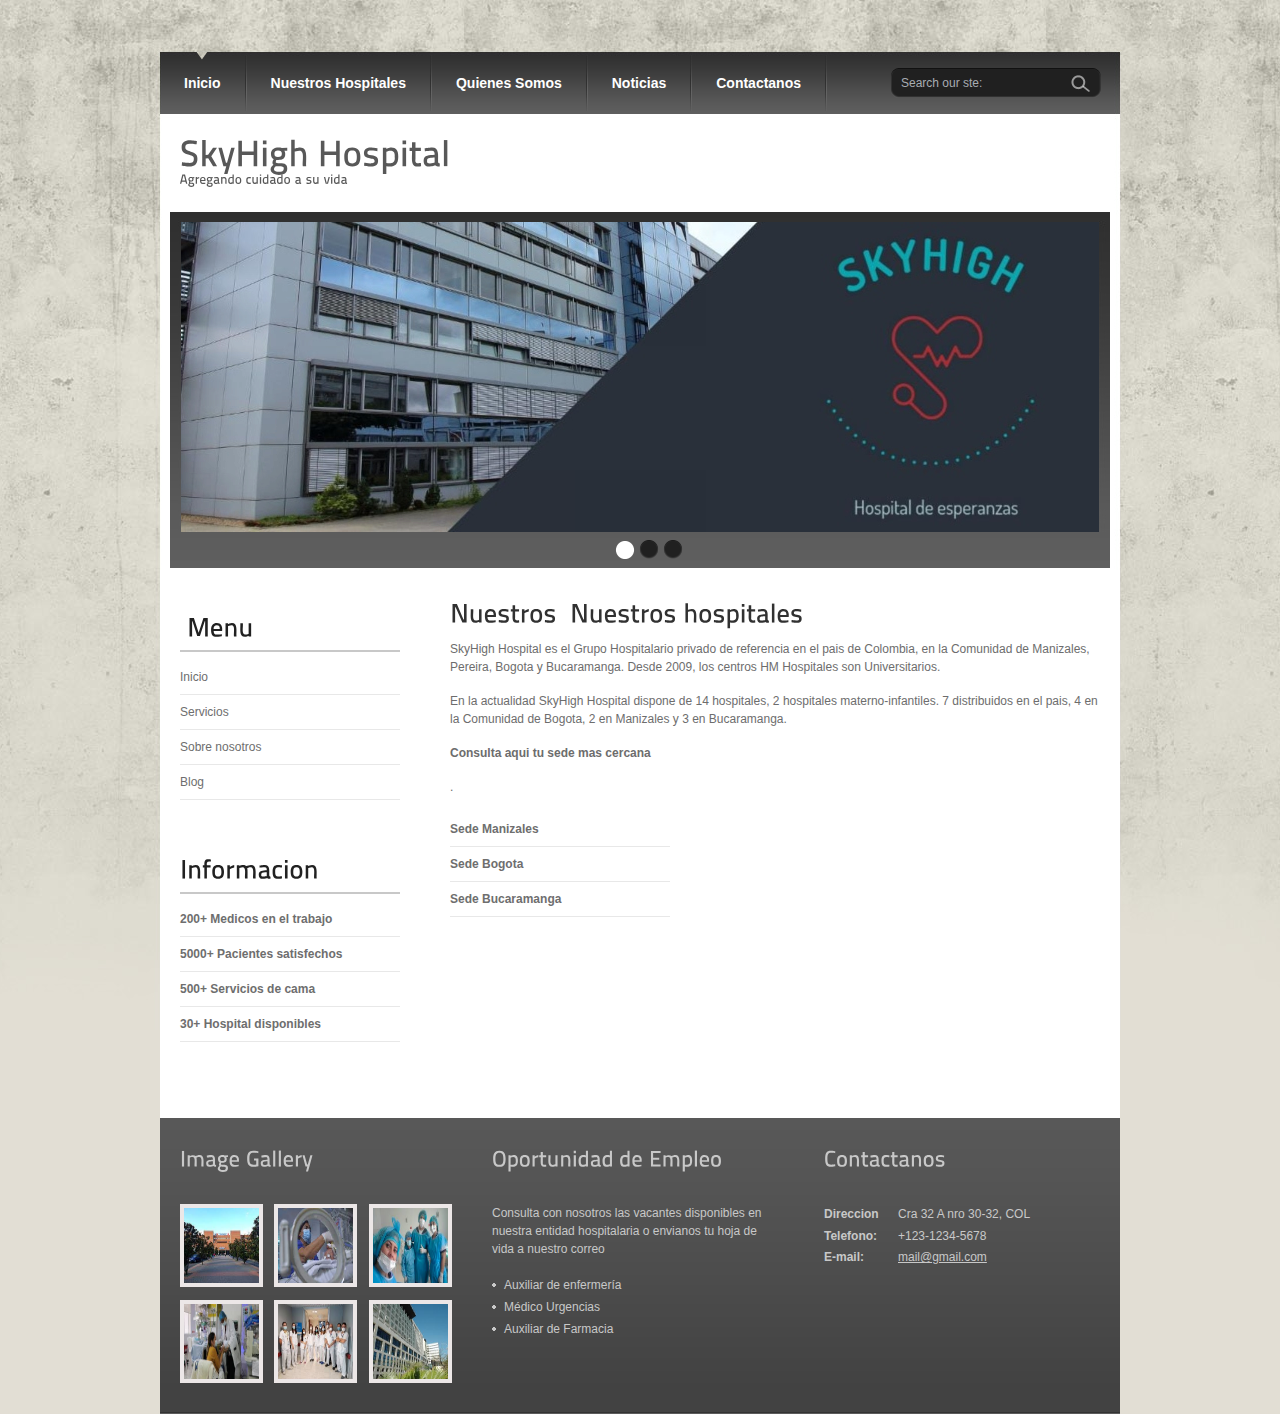
<file: Trabajo Semana Santa/Taller/Hospital/support.html>
<head>
<title>SkyHigh Hospital | Nuestros Hospitales</title>
<meta http-equiv="Content-Type" content="text/html; charset=utf-8" />
<link href="css/style.css" rel="stylesheet" type="text/css" />
<link rel="stylesheet" type="text/css" href="css/coin-slider.css" />
<script type="text/javascript" src="js/cufon-yui.js"></script>
<script type="text/javascript" src="js/cufon-titillium-600.js"></script>
<script type="text/javascript" src="js/jquery-1.4.2.min.js"></script>
<script type="text/javascript" src="js/script.js"></script>
<script type="text/javascript" src="js/coin-slider.min.js"></script>
</head>
<body>
<div class="main subpage">
  <div class="header">
    <div class="header_resize">
      <div class="menu_nav">
        <ul>
          <li class="active"><a href="index.html"><span>Inicio</span></a></li>
          <li><a href="support.html"><span>Nuestros Hospitales</span></a></li>
          <li><a href="about.html"><span>Quienes Somos</span></a></li>
          <li><a href="blog.html"><span>Noticias</span></a></li>
          <li><a href="contact.html"><span>Contactanos</span></a></li>
        </ul>
      </div>
      <div class="searchform">
        <form id="formsearch" name="formsearch" method="post" action="#">
          <span>
          <input name="editbox_search" class="editbox_search" id="editbox_search" maxlength="80" value="Search our ste:" type="text" />
          </span>
          <input name="button_search" src="images/search.gif" class="button_search" type="image" />
        </form>
      </div>
      <div class="clr"></div>
      <div class="logo">
        <h1><a href="index.html">SkyHigh <span>Hospital</span> <small>Agregando cuidado a su vida</small></a></h1>
      </div>
      <div class="clr"></div>
      <div class="slider">
        <div id="coin-slider"> <a href="#"><img src="images/slide1.jpg" width="918" height="310" alt="" /> </a> <a href="#"><img src="images/slide2.jpg" width="918" height="310" alt="" /> </a> <a href="#"><img src="images/slide3.jpg" width="918" height="310" alt="" /> </a> </div>
        <div class="clr"></div>
      </div>
      <div class="clr"></div>
    </div>
  </div>
  <div class="content">
    <div class="content_resize">
      <div class="mainbar">
        <div class="article">
          <h2><span>Nuestros </span> Nuestros hospitales</h2>
          <div class="clr"></div>
          <p> SkyHigh Hospital es el Grupo Hospitalario privado de referencia en el pais de Colombia, en la Comunidad de Manizales, Pereira, Bogota y Bucaramanga. Desde 2009, los centros HM Hospitales son Universitarios.</p>

          <p>En la actualidad SkyHigh Hospital dispone de 14 hospitales, 2 hospitales materno-infantiles. 7 distribuidos en el pais, 4 en la Comunidad de Bogota, 2 en Manizales y 3 en Bucaramanga.</p>
          
          <p><strong>Consulta aqui tu sede mas cercana</strong></p>
          
          <p>.</p>
          <ul class="sb_menu">
            <li><a href="#"><strong>Sede Manizales</strong></a></li>
            <li><a href="#"><strong>Sede Bogota</strong></a></li>
            <li><a href="#"><strong>Sede Bucaramanga</strong></a></li>
          </ul>
        </div>
      </div>
      <div class="sidebar">
        <div class="gadget">
          <h2 class="star"><span></span> Menu</h2>
          <div class="clr"></div>
          <ul class="sb_menu">
            <li><a href="#">Inicio</a></li>
            <li><a href="#">Servicios</a></li>
            <li><a href="#">Sobre nosotros</a></li>
            <li><a href="#">Blog</a></li>
          </ul>
        </div>
        <div class="gadget">
          <h2 class="star"><span>Informacion</span></h2>
          <div class="clr"></div>
          <ul class="ex_menu">
            <li><a href="#">200+ Medicos en el trabajo</a><br />
              
            <li><a href="#">5000+ Pacientes satisfechos</a><br />
              
            <li><a href="#">500+ Servicios de cama</a><br />
              
            <li><a href="#">30+ Hospital disponibles</a><br />
          </ul>
        </div>
      </div>
      <div class="clr"></div>
    </div>
  </div>
  <div class="fbg">
    <div class="fbg_resize">
      <div class="col c1">
        <h2><span>Image</span> Gallery</h2>
        <a href="#"><img src="images/gal1.jpg" width="75" height="75" alt="" class="gal" /></a> <a href="#"><img src="images/gal2.jpg" width="75" height="75" alt="" class="gal" /></a> <a href="#"><img src="images/gal3.jpg" width="75" height="75" alt="" class="gal" /></a> <a href="#"><img src="images/gal4.jpg" width="75" height="75" alt="" class="gal" /></a> <a href="#"><img src="images/gal5.jpg" width="75" height="75" alt="" class="gal" /></a> <a href="#"><img src="images/gal6.jpg" width="75" height="75" alt="" class="gal" /></a> </div>
      <div class="col c2">
        <h2><span>Oportunidad de</span> Empleo</h2>
        <p>Consulta con nosotros las vacantes disponibles en nuestra entidad hospitalaria o envianos tu hoja de vida a nuestro correo</p>
        <ul class="fbg_ul">
          <li><a href="#">Auxiliar de enfermería</a></li>
          <li><a href="#">Médico Urgencias</a></li>
          <li><a href="#">Auxiliar de Farmacia </a></li>
        </ul>
      </div>
      <div class="col c3">
        <h2><span>Contactanos</span> </h2>
        
        <p class="contact_info"> 
          <span>Direccion</span> Cra 32 A nro 30-32, COL<br />
          <span>Telefono:</span> +123-1234-5678<br />
          <span>E-mail:</span> <a href="#">mail@gmail.com</a> </p>
      </div>
      <div class="clr"></div>
    </div>
  </div>
  <div class="footer">
    <div class="footer_resize">

    </div>
  </div>
</div>
</body>
</html>
</file>
<file: Trabajo Semana Santa/Taller/Hospital/css/style.css>
@charset "utf-8";
body {
	margin:0;
	padding:0;
	width:100%;	
	color:#6d6d6d;
	font:normal 12px/1.5em "Liberation sans", Arial, Helvetica, sans-serif;
	background:#e2ded4 url(../images/main_bg.jpg) repeat-x center top;
}
html, .main {
	padding:0;
	margin:0;
}
.main {
	background:url(../images/hbg_bg.jpg) no-repeat center top;
}
.clr {
	clear:both;
	padding:0;
	margin:0;
	width:100%;
	font-size:0;
	line-height:0;
}
h2 {
	margin:8px 0;
	padding:8px 0;
	font-size:26px;
	font-weight:normal;
	color:#343537;
	text-transform:none;
}
p {
	margin:8px 0;
	padding:0 0 8px 0;
}
a {
	color:#efa233;
	text-decoration:underline;
}
.header, .content, .menu_nav, .fbg, .footer, form, ol, ol li, ul, .content .mainbar, .content .sidebar {
	margin:0;
	padding:0;
}
.header {
}
.header_resize {
	margin:0 auto;
	padding:0;
	width:960px;
}
.logo {
	padding:0 0 0 20px;
	float:none;
	float:left;
	width:auto;
	height:98px;
}
h1 {
	margin:0;
	padding:24px 0 0;
	font-size:36px;
	font-weight:bold;
	line-height:1.2em;
	text-transform:none;
}
h1 a, h1 a:hover {
	color:#585858;
	text-decoration:none;
}
h1 span {
}
h1 small {
	display:block;
	font-size:13px;
	line-height:1.2em;
	letter-spacing:normal;
	text-transform:none;
	color:#585858;
}
.slider {
	margin:0;
	padding:10px 21px;
	background:url(../images/slider_bg.jpg) no-repeat center top;
}
.rss {
	padding:18px 20px 0 0;
	float:right;
	width:auto;
}
.rss p {
	margin:0;
	padding:0;
	float:right;
	width:auto;
	color:#fff;
	font-size:13px;
	line-height:1.5em;
	font-weight:bold;
}
.rss a {
	color:#fff;
	text-decoration:none;
}
.rss a:hover {
	text-decoration:underline;
}
.rss img {
	margin:-3px 0 -3px 6px;
	border:none;
}
.menu_nav {
	margin:0;
	padding:52px 0 0;
	height:62px;
	float:left;
}
.menu_nav ul {
	list-style:none;
	padding:0;
	height:62px;
	float:left;
}
.menu_nav ul li {
	margin:0;
	padding:0 2px 0 0;
	float:left;
	background:url(../images/menu_split.gif) no-repeat right center;
}
.menu_nav ul li a {
	display:block;
	margin:0;
	padding:22px 24px;
	font-size:14px;
	line-height:18px;
	font-weight:bold;
	color:#fff;
	text-decoration:none;
	text-transform:none;
	text-align:center;
}
.menu_nav ul li.active a, .menu_nav ul li a:hover {
	text-decoration:none;
	color:#fff;
	background:url(../images/menu_a.gif) no-repeat center top;
}
.content {
}
.content_resize {
	margin:0 auto;
	padding:24px 0 40px;
	width:960px;
	background:#fff;
}
.content .mainbar {
	margin:0;
	padding:0;
	float:right;
	width:690px;
}
.content .mainbar h2 {
	margin-bottom:0;
	padding-bottom:8px;
	color:#fff;
}
.content .mainbar div.img {
	padding:12px 0;
	float:left;
}
.content .mainbar img {
}
.content .mainbar img.fl {
	margin:0;
}
.content .mainbar .article {
	margin:0 0 8px;
	padding:0 20px 6px;
	background:url(../images/article.jpg) no-repeat left top;
}
.content .mainbar .post_content {
}
.content .mainbar .post_content strong {
	color:#6d6d6d;
}
.content .sidebar {
	padding:0;
	float:left;
	width:260px;
}
.content .sidebar .gadget {
	margin:0 0 12px;
	padding:6px 20px 24px;
}
.content .sidebar h2 {
	color:#212121;
	border-bottom:2px solid #c8c8c8;
}
ul.sb_menu, ul.ex_menu {
	margin:0;
	padding:0;
	list-style:none;
	color:#6e6e6e;
}
ul.sb_menu li, ul.ex_menu li {
	margin:0;
	border-bottom:1px solid #e8e8e8;
}
ul.sb_menu li, ul.ex_menu li {
	padding:8px 0;
	width:220px;
}
ul.sb_menu li a {
	color:#6e6e6e;
	text-decoration:none;
	margin-left:-16px;
	padding:4px 8px 4px 16px;
}
ul.ex_menu li a {
	font-weight:bold;
	color:#6e6e6e;
	text-decoration:none;
}
ul.sb_menu li a:hover, ul.ex_menu li a:hover {
	color:#efa233;
	font-weight:bold;
	text-decoration:none;
}
p.spec {
	padding:0 0 16px;
}
p.infopost {
	margin:0 0 8px;
	padding:0 12px 6px;
	color:#fff;
}
p.infopost a {
	padding:0 2px;
	text-decoration:none;
	font-weight:normal;
	color:#efa233;
}
p.infopost a:hover {
	text-decoration:underline;
}
p.infopost span.date {
	color:#efa233;
}
.article a.com {
	float:right;
	margin:-19px 0;
	padding:0;
	font-size:15px;
	width:68px;
	font-weight:normal;
	text-decoration:none;
	text-align:center;
	color:#fff;
}
.article a.com:hover {
	text-decoration:none;
}
.article a.com span {
	font-weight:normal;
	font-size:26px;
}
.post_content a.rm {
	display:block;
	float:left;
	margin:0 0 16px;
	padding:0;
	width:104px;
	font-size:13px;
	line-height:33px;
	font-weight:normal;
	text-transform:none;
	color:#585858;
	text-decoration:none;
	text-align:center;
	background:url(../images/readmore.jpg) no-repeat center center;
}
.post_content a.rm:hover {
	text-decoration:underline;
}
.content p.pages {
	margin:0;
	padding:24px 20px;
	font-size:11px;
	line-height:34px;
	color:#343537;
	text-align:left;
}
.content p.pages span, .content p.pages a {
	display:block;
	float:left;
	margin:0 4px 0 0;
	padding:0;
	width:34px;
	text-decoration:none;
	text-align:center;
}
.content p.pages span, .content p.pages a:hover {
	color:#343537;
	background:url(../images/page_a.jpg) no-repeat center center;
}
.content p.pages a {
	color:#343537;
	border:none;
}
.content p.pages small {
	font-size:12px;
	float:right;
}
.content .mainbar .comment {
	margin:0;
	padding:16px 0 0 0;
}
.content .mainbar .comment img.userpic {
	border:1px solid #dedede;
	margin:10px 16px 0 0;
	padding:0;
	float:left;
}
.subpage .content .mainbar .article {
	background:none;
}
.subpage .content .mainbar .article h2 {
	color:#313131;
	padding:0 0 4px;
}
.fbg {
}
.fbg_resize {
	margin:0 auto;
	width:920px;
	padding:16px 20px;
	color:#c8c8c8;
	border-bottom:1px solid #333;
	background:#424242 url(../images/fbg_bg.gif) repeat-x left top;
}
.fbg h2 {
	color:#c8c8c8;
	padding-bottom:24px;
	font-size:22px;
}
.fbg img.gal {
	margin:0 8px 8px 0;
	padding:0;
	border:4px solid #ece7e7;
}
.fbg .col {
	margin:0;
	float:left;
}
.fbg .c1 {
	padding:0 16px 0 0;
	width:280px;
}
.fbg .c2 {
	padding:0 36px 0 16px;
	width:280px;
}
.fbg .c3 {
	padding:0 0 0 16px;
	width:274px;
}
.fbg .fbg_ul {
	margin:0;
	padding:0;
	list-style:none;
}
.fbg .fbg_ul li {
	margin:0;
	padding:0;
	list-style:none;
}
.fbg .fbg_ul li a {
	display:block;
	margin:0;
	padding:2px 0 2px 12px;
	color:#c8c8c8;
	text-decoration:none;
	background:url(../images/li.gif) no-repeat left center;
}
.fbg .fbg_ul li a:hover {
	color:#efa233;
	text-decoration:underline;
}
.fbg p.contact_info {
	line-height:1.8em;
}
.fbg p.contact_info a {
	color:#c8c8c8;
	text-decoration:underline;
	font-weight:normal;
}
.fbg p.contact_info span {
	display:block;
	float:left;
	width:74px;
	font-weight:bold;
}
ol {
	list-style:none;
}
ol li {
	display:block;
	clear:both;
}
ol li label {
	display:block;
	margin:0;
	padding:16px 0 0 0;
}
ol li input.text {
	width:480px;
	border:1px solid #c0c0c0;
	margin:0;
	padding:5px 2px;
	height:16px;
	background-color:#fff;
}
ol li textarea {
	width:480px;
	border:1px solid #c0c0c0;
	margin:0;
	padding:2px;
	background-color:#fff;
}
ol li .send {
	margin:16px 0 0 0;
}
.searchform {
	padding:0;
	float:right;
}
#formsearch {
	margin:0;
	padding:68px 18px 0 0;
	width:auto;
	height:30px;
}
#formsearch span {
	display:block;
	margin:0;
	padding:0;
	float:left;
	background:url(../images/search_bg.gif) no-repeat left top;
}
#formsearch input.editbox_search {
	margin:0;
	padding:7px 10px;
	float:left;
	width:178px;
	font-size:12px;
	line-height:16px;
	color:#a8acb2;
	background:none;
	outline:none;
	border:none;
}
#formsearch input.button_search {
	margin:0;
	padding:0;
	border:none;
	float:left;
}
.footer {
}
.footer_resize {
	margin:0 auto;
	padding:0 20px;
	width:920px;
	border-top:1px solid #5c5c5c;
	background:#424242;
	line-height:1.5em;
	color:#c8c8c8;
}
.footer_resize p {
	margin:24px 0;
	padding:0;
	line-height:normal;
	white-space:nowrap;
	text-indent:inherit;
}
.footer_resize a {
	color:#e2ded4;
	font-weight:normal;
	margin:0;
	padding:0;
	border:none;
	text-decoration:underline;
	background-color:transparent;
}
.footer_resize a:hover {
	color:#e2ded4;
	background-color:transparent;
	text-decoration:none;
}
.footer_resize .lf {
	float:left;
}
.footer_resize .rf {
	float:right;
}
a {
	outline:none;
}

.heading{
    text-align: center;
    padding-bottom: 2rem;
    text-shadow: var(--text-shadow);
    text-transform: uppercase;
    color:var(--black);
    font-size: 5rem;
    letter-spacing: .4rem;
}

.color{
	color: white;



}
</file>
<file: Trabajo Semana Santa/Taller/Hospital/css/coin-slider.css>
/*
	Coin Slider jQuery plugin CSS styles
	http://workshop.rs/projects/coin-slider
*/
.coin-slider {
	padding:0;
	overflow:hidden;
	zoom:1;
	position:relative;
	float:right;
}
.coin-slider a {
	text-decoration:none;
	outline:none;
	border:none;
}
/* buttons for switching */
.cs-buttons {
	margin:8px 0 0;
	padding:0;
	font-size:0;
	float:left;
}
.cs-buttons a {
	margin:0 2px;
	width:20px;
	height:20px;
	float:left;
	color:#fff;
	text-indent:-10000px;
	background:url(../images/slide_p.png) no-repeat center center;
}
.cs-buttons a.cs-active {
	color:#fff;
	background-image:url(../images/slide_a.png);
}
/* text in slider */
.cs-title {
	display:none;
	padding:16px 60px 16px 24px;
	width:876px;
	color:#fff;
	font-size:15px;
	line-height:1.5em;
	background:url(../images/overlay.png) repeat left top;
}
.cs-title big {
	font-size:20px;
}
/* buttons Next and Prew */
.cs-prev, .cs-next {
	background:url(../images/overlay.png) repeat left top;
	color:#fff;
	padding:0 10px;
}
</file>
